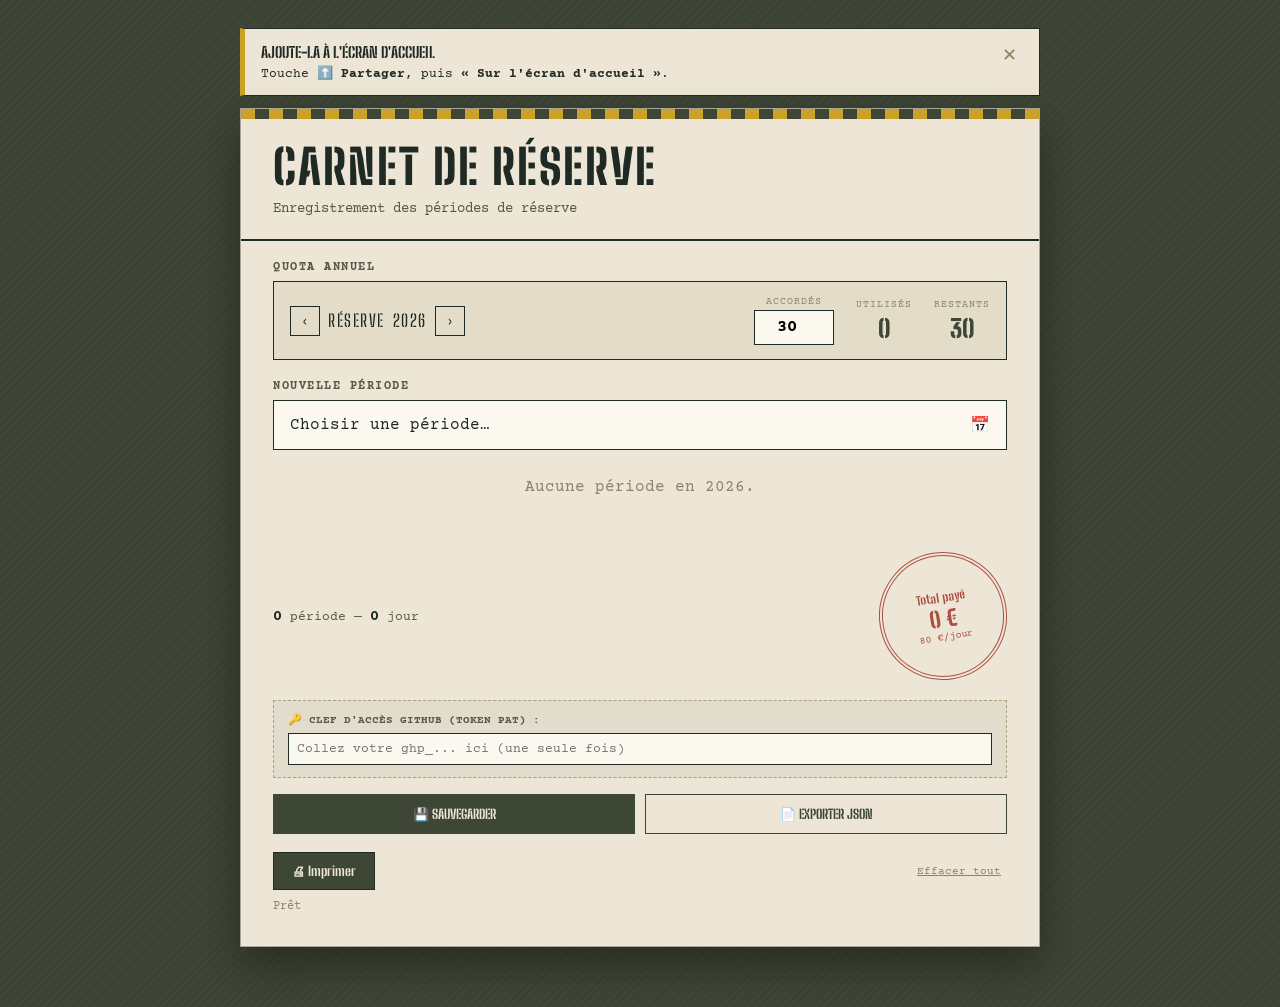
<file: index.html>
<!DOCTYPE html>
<html lang="fr">
<head>
<meta charset="UTF-8">
<meta name="viewport" content="width=device-width, initial-scale=1.0">
<title>Carnet de Réserve</title>
<meta name="apple-mobile-web-app-capable" content="yes">
<meta name="apple-mobile-web-app-status-bar-style" content="black-translucent">
<meta name="apple-mobile-web-app-title" content="Carnet Réserve">
<link rel="apple-touch-icon" href="[data-uri]">
<link rel="preconnect" href="https://fonts.googleapis.com">
<link href="https://fonts.googleapis.com/css2?family=Big+Shoulders+Stencil:wght@600;800&amp;family=Courier+Prime:wght@400;700&amp;display=swap" rel="stylesheet">

<script id="sync-state">
window.__RESERVE_SYNC_STATE__ = {
  "version": 2,
  "periods": [],
  "quotas": { "2026": 30 },
  "updated_at": "2026-08-28T10:10:57.791Z"
};
</script>

<style>
:root{--paper:#EDE6D6;--olive:#3E4636;--khaki:#A9A17E;--ink:#1F2A24;--rust:#A63A2E;--gold:#C9A227;--blue:#2B4C7E;--blue-light:rgba(43,76,126,.28);}
*{box-sizing:border-box;}
html{min-height:100%;}
body{margin:0;min-height:100vh;background:var(--olive);background-image:repeating-linear-gradient(135deg, rgba(0,0,0,.05) 0px, rgba(0,0,0,.05) 2px, transparent 2px, transparent 6px);font-family:'Courier Prime',monospace;color:var(--ink);display:flex;flex-direction:column;align-items:center;padding:28px 14px 60px;}
button, input{font:inherit;}
button{-webkit-tap-highlight-color:transparent;}
.carnet{width:100%;max-width:800px;background:var(--paper);border:1px solid rgba(31,42,36,.35);box-shadow:0 18px 40px rgba(0,0,0,.35), inset 0 0 0 1px rgba(255,255,255,.15);position:relative;padding:0 0 28px;}
.carnet::before{content:"";position:absolute;top:0; left:0; right:0; height:10px;background:repeating-linear-gradient(90deg, var(--gold) 0 14px, var(--olive) 14px 28px);}
header{position:relative;padding:34px 32px 22px;border-bottom:2px solid var(--ink);margin-bottom:10px;}
h1{font-family:'Big Shoulders Stencil',sans-serif;font-weight:800;font-size:48px;letter-spacing:2px;margin:0;text-transform:uppercase;line-height:1;}
.sub{font-size:14px; color:#5b5646; margin-top:10px;}
section{padding:0 32px;}
.field-label{font-size:12px;letter-spacing:1.5px;text-transform:uppercase;color:#5b5646;margin:20px 0 7px;font-weight:700;}
.install-banner{max-width:800px;width:100%;background:var(--paper);border:1px solid var(--ink);border-left:5px solid var(--gold);padding:14px 16px;margin:0 0 12px;font-size:13px;color:var(--ink);display:none;align-items:flex-start;justify-content:space-between;gap:12px;}
.install-banner.show{display:flex;}
.install-banner strong{display:block; font-family:'Big Shoulders Stencil',sans-serif; font-size:15px; margin-bottom:4px; text-transform:uppercase;}
.install-banner .close-banner{background:none; border:none; color:#8b8465; font-size:18px; cursor:pointer;}
.quota-box{border:1px solid var(--ink);background:rgba(169,161,126,.15);padding:14px 16px;display:flex;align-items:center;justify-content:space-between;gap:18px;flex-wrap:wrap;}
.quota-title{font-family:'Big Shoulders Stencil',sans-serif;font-size:17px;letter-spacing:1.5px;text-transform:uppercase;display:flex;align-items:center;gap:8px;}
.year-nav{background:none; border:1px solid var(--ink); color:var(--ink);font-family:'Big Shoulders Stencil',sans-serif; font-size:17px;width:30px; height:30px; cursor:pointer;}
.quota-fields{display:flex; align-items:center; gap:22px; flex-wrap:wrap;}
.quota-field{display:flex; flex-direction:column; align-items:center; gap:3px;}
.quota-field label{font-size:10px; letter-spacing:1px; text-transform:uppercase; color:#8b8465;}
.quota-field input{width:80px; text-align:center; font-weight:700; font-size:17px; padding:7px 4px; border:1px solid var(--ink); background:#fbf8f0;}
.static-num{font-family:'Big Shoulders Stencil',sans-serif; font-size:25px; font-weight:800; color:var(--olive);}
.static-num.over{color:var(--rust);}
.picker-wrap{position:relative;}
.picker-trigger{width:100%; text-align:left; background:#fbf8f0; border:1px solid var(--ink);font-size:16px; padding:14px 16px; color:var(--ink); cursor:pointer;display:flex; justify-content:space-between; align-items:center;}
.calendar-pop{position:absolute; top:calc(100% + 8px); left:0; right:0;background:var(--paper); border:1px solid var(--ink); box-shadow:0 12px 28px rgba(0,0,0,.35);z-index:50; padding:16px; display:none;}
.calendar-pop.open{display:block;}
.cal-nav{display:flex; align-items:center; justify-content:space-between; margin-bottom:12px;}
.cal-nav button{background:none; border:1px solid var(--ink); font-family:'Big Shoulders Stencil',sans-serif; font-size:18px; width:34px; height:34px; cursor:pointer;}
.cal-month{font-family:'Big Shoulders Stencil',sans-serif; font-size:19px; text-transform:uppercase;}
.cal-grid{display:grid; grid-template-columns:repeat(7,1fr); gap:3px;}
.cal-dow{font-size:10px; text-align:center; color:#8b8465; text-transform:uppercase;}
.cal-day{aspect-ratio:1; display:flex; align-items:center; justify-content:center; font-size:13px; cursor:pointer; background:transparent; border:1px solid transparent;}
.cal-day.muted{color:#c7c0aa; cursor:default;}
.cal-day.today{border-color:var(--olive);}
.cal-day.in-range{background:var(--blue-light);}
.cal-day.range-start, .cal-day.range-end{background:var(--blue); color:var(--paper); font-weight:700;}
.cal-footer{display:flex; align-items:center; justify-content:space-between; margin-top:12px; gap:10px; flex-wrap:wrap;}
.weekend-toggle{display:flex; align-items:center; gap:6px; font-size:12px; color:#5b5646; cursor:pointer;}
.btn-confirm{background:var(--olive); color:var(--paper); border:1px solid var(--ink);font-family:'Big Shoulders Stencil',sans-serif; font-weight:700; font-size:14px;padding:10px 18px; cursor:pointer; width:100%; margin-top:12px; text-transform:uppercase;}
.btn-confirm:disabled{opacity:.4; cursor:not-allowed;}
.entry{display:flex; align-items:center; justify-content:space-between; gap:10px; padding:13px 2px; border-bottom:1px dotted #8b8465; font-size:14px;}
.entry .range{font-weight:700;}
.entry .meta{font-size:11px; color:#8b8465; display:block;}
.entry .right{display:flex; align-items:center; gap:10px;}
.entry .amount{color:var(--olive); font-weight:700;}
.entry.paid .range, .entry.paid .amount{color:#8b8465;}
.pay-btn{background:none; border:1px solid var(--khaki); color:#5b5646; font-size:10px; padding:5px 8px; cursor:pointer;}
.pay-btn.is-paid{border:2px solid var(--rust); color:var(--rust); background:rgba(166,58,46,.06); font-weight:700;}
.del{background:none; color:var(--rust); font-weight:700; font-size:15px; border:none; cursor:pointer;}
.empty{padding:28px 2px; text-align:center; color:#8b8465;}
.totals{margin-top:28px; display:flex; align-items:center; justify-content:space-between; gap:18px; flex-wrap:wrap;}
.count{font-size:13px; color:#5b5646;}
.count b{color:var(--ink); font-size:15px;}
.stamp{width:128px; height:128px; border-radius:50%; border:4px double var(--rust); color:var(--rust);display:flex; flex-direction:column; align-items:center; justify-content:center;transform:rotate(-9deg); opacity:.88; text-align:center; padding:6px;}
.stamp .label{font-family:'Big Shoulders Stencil',sans-serif; font-size:12px; font-weight:700;}
.stamp .value{font-family:'Big Shoulders Stencil',sans-serif; font-size:22px; font-weight:800;}
.stamp .rate{font-size:10px;}
.token-config-box{margin:20px 32px 0;padding:12px 14px;background:rgba(31,42,36,.05);border:1px dashed var(--khaki);display:flex;flex-direction:column;gap:6px;}
.token-config-box label{font-size:11px; text-transform:uppercase; font-weight:700; color:#5b5646;}
.token-config-box input{width:100%; padding:8px; border:1px solid var(--ink); background:#fbf8f0; font-size:13px;}
.backup-row{display:grid; grid-template-columns:1fr 1fr; gap:10px; padding:0 32px; margin-top:16px;}
.backup-btn{background:none; color:var(--olive); border:1px solid var(--olive);font-family:'Big Shoulders Stencil',sans-serif; font-weight:700; font-size:13px;padding:11px 10px; cursor:pointer; text-transform:uppercase;}
.backup-btn.main-save{background:var(--olive); color:var(--paper);}
footer{padding:18px 32px 0; display:flex; justify-content:space-between; align-items:center;}
.print-btn{background:var(--olive); color:var(--paper); border:1px solid var(--ink); font-family:'Big Shoulders Stencil',sans-serif; font-weight:700; font-size:13px; padding:10px 18px; cursor:pointer;}
.reset{background:none; color:#8b8465; font-size:11px; text-decoration:underline; border:none; cursor:pointer;}
.status{font-size:12px; color:#8b8465; padding:0 32px; margin-top:10px; min-height:18px;}
.status.error{color:var(--rust); font-weight:700;}
.status.success{color:var(--olive); font-weight:700;}
@media(max-width:650px){body{padding:15px 8px 40px;} header, section, .token-config-box, .backup-row, footer, .status{padding-left:16px; padding-right:16px;} h1{font-size:36px;}}
</style>
</head>

<body>
<div class="install-banner show" id="installBanner">
  <span><strong>Ajoute-la à l'écran d'accueil</strong><span>Touche <b>⬆️ Partager</b>, puis <b>« Sur l'écran d'accueil »</b>.</span></span>
  <button class="close-banner" id="closeBanner" type="button">✕</button>
</div>

<div class="carnet">
<header>
  <h1>Carnet de réserve</h1>
  <div class="sub">Enregistrement des périodes de réserve</div>
</header>

<section>
<div class="field-label">Quota annuel</div>
<div class="quota-box">
  <div class="quota-title">
    <button type="button" class="year-nav" id="prevYear">‹</button>
    Réserve <span id="quotaYear">2026</span>
    <button type="button" class="year-nav" id="nextYear">›</button>
  </div>
  <div class="quota-fields">
    <div class="quota-field"><label for="quotaInput">Accordés</label><input type="number" id="quotaInput" min="0" step="1"></div>
    <div class="quota-field"><label>Utilisés</label><span class="static-num" id="usedDaysVal">0</span></div>
    <div class="quota-field"><label>Restants</label><span class="static-num" id="remainingDaysVal">0</span></div>
  </div>
</div>

<div class="field-label">Nouvelle période</div>
<div class="picker-wrap">
  <button type="button" class="picker-trigger" id="pickerTrigger">
    <span id="pickerLabel" class="ph">Choisir une période…</span><span>📅</span>
  </button>
  <div class="calendar-pop" id="calendarPop">
    <div class="cal-nav">
      <button type="button" id="prevMonth">‹</button>
      <span class="cal-month" id="calMonthLabel">Août 2026</span>
      <button type="button" id="nextMonth">›</button>
    </div>
    <div class="cal-grid" id="calGrid"></div>
    <div class="cal-footer">
      <span class="cal-selection" id="calSelection">Sélectionne le premier jour</span>
      <label class="weekend-toggle"><input type="checkbox" id="includeWeekends"> Inclure week-ends</label>
    </div>
    <button type="button" class="btn-confirm" id="confirmAdd" disabled>Ajouter la période</button>
  </div>
</div>

<div id="monthGroups"></div>

<div class="totals">
  <div class="count" id="countText"></div>
  <div class="stamp">
    <div class="label">Total payé</div>
    <div class="value" id="totalValue">0 €</div>
    <div class="rate">80 €/jour</div>
  </div>
</div>
</section>

<div class="token-config-box">
  <label for="tokenInput">🔑 Clef d'accès GitHub (Token PAT) :</label>
  <input type="password" id="tokenInput" placeholder="Collez votre ghp_... ici (une seule fois)">
</div>

<div class="backup-row">
  <button class="backup-btn main-save" id="saveHtmlBtn" type="button">💾 Sauvegarder</button>
  <button class="backup-btn" id="saveJsonBtn" type="button">📄 Exporter JSON</button>
</div>

<footer>
  <button class="print-btn" id="printBtn" type="button">🖨 Imprimer</button>
  <button class="reset" id="resetBtn" type="button">Effacer tout</button>
</footer>

<div class="status" id="status" aria-live="polite"></div>
</div>

<script>
'use strict';
const RATE = 80; const DEFAULT_QUOTA = 30; const STORAGE_KEY = 'reserve-state-v2';
const GITHUB_USER = 'ICBEST32'; const GITHUB_REPO = 'Carnet-R-serve'; const GITHUB_FILE_PATH = 'index.html';
const MOIS_FR = ['Janvier', 'Février', 'Mars', 'Avril', 'Mai', 'Juin', 'Juillet', 'Août', 'Septembre', 'Octobre', 'Novembre', 'Décembre'];
const DOW_LETTERS = ['L', 'M', 'M', 'J', 'V', 'S', 'D'];
const $ = id => document.getElementById(id);

let periods = [], quotas = {}, selectedYear = new Date().getFullYear(), viewDate = new Date(selectedYear, new Date().getMonth(), 1), selStart = null, selEnd = null, syncing = false;

function setStatus(msg, type = '') { $('status').textContent = msg || ''; $('status').className = 'status ' + type; }
function pad(v) { return String(v).padStart(2, '0'); }
function isValidISO(v) { return typeof v === 'string' && /^\d{4}-\d{2}-\d{2}$/.test(v); }
function fromISO(iso) { if (!isValidISO(iso)) return null; const p = iso.split('-').map(Number); return new Date(p[0], p[1] - 1, p[2]); }
function toISO(d) { return d.getFullYear() + '-' + pad(d.getMonth() + 1) + '-' + pad(d.getDate()); }
function formatShort(iso) { const d = fromISO(iso); return d ? pad(d.getDate()) + '/' + pad(d.getMonth() + 1) : '—'; }
function formatFull(iso) { const d = fromISO(iso); return d ? pad(d.getDate()) + '/' + pad(d.getMonth() + 1) + '/' + d.getFullYear() : '—'; }
function generateId() { return Date.now().toString(36) + '-' + Math.random().toString(36).slice(2, 10); }

function normalizePeriods(input) {
  if (!Array.isArray(input)) return [];
  return input.filter(p => p && isValidISO(p.start) && isValidISO(p.end)).map(p => ({
    id: p.id || generateId(), start: p.start, end: p.end, dates: Array.isArray(p.dates) ? p.dates : [], paid: p.paid === true
  }));
}
function normalizeQuotas(input) {
  if (!input || typeof input !== 'object') return {};
  const res = {}; Object.keys(input).forEach(y => { res[y] = Number(input[y]) || DEFAULT_QUOTA; }); return res;
}
function createState() { return { version: 2, periods: normalizePeriods(periods), quotas: normalizeQuotas(quotas), updated_at: new Date().toISOString() }; }

function initData() {
  const savedToken = localStorage.getItem('github_pat') || '';
  if (savedToken) $('tokenInput').value = savedToken;
  let chosen = null;
  try { const raw = localStorage.getItem(STORAGE_KEY); if (raw) chosen = JSON.parse(raw); } catch (e) {}
  try { const embedded = window.__RESERVE_SYNC_STATE__; if (embedded && (!chosen || new Date(embedded.updated_at) > new Date(chosen.updated_at))) chosen = embedded; } catch (e) {}
  if (chosen) { periods = normalizePeriods(chosen.periods); quotas = normalizeQuotas(chosen.quotas); }
  if (!quotas[selectedYear]) quotas[selectedYear] = DEFAULT_QUOTA;
}

function saveLocalState() { try { localStorage.setItem(STORAGE_KEY, JSON.stringify(createState())); } catch (e) {} }

async function syncWithServer() {
  if (syncing) return;
  const token = $('tokenInput').value.trim();
  if (!token) { setStatus('Veuillez d\'abord collez votre jeton GitHub ci-dessus.', 'error'); return; }
  localStorage.setItem('github_pat', token);

  syncing = true; $('saveHtmlBtn').disabled = true; $('saveHtmlBtn').textContent = '⏳ Enregistrement...'; setStatus('Sauvegarde en cours sur GitHub...', '');

  try {
    const url = `https://api.github.com/repos/${GITHUB_USER}/${GITHUB_REPO}/contents/${GITHUB_FILE_PATH}`;
    const getRes = await fetch(url, { headers: { 'Authorization': `token ${token}`, 'Accept': 'application/vnd.github.v3+json' } });
    if (getRes.status === 401 || getRes.status === 403) throw new Error('Jeton GitHub invalide ou expiré.');
    if (!getRes.ok) throw new Error('Impossible de joindre GitHub.');

    const fileData = await getRes.json();
    const currentHtml = new TextDecoder().decode(Uint8Array.from(atob(fileData.content.replace(/\s/g, '')), c => c.charCodeAt(0)));
    const jsonState = JSON.stringify(createState(), null, 2);
    const newScript = `<script id="sync-state">\nwindow.__RESERVE_SYNC_STATE__ = ${jsonState};\n<\/script>`;
    const updatedHtml = currentHtml.replace(/<script id="sync-state">[\s\S]*?<\/script>/, newScript);

    const encoder = new TextEncoder();
    const encodedContent = btoa(String.fromCharCode(...encoder.encode(updatedHtml)));

    const putRes = await fetch(url, {
      method: 'PUT',
      headers: { 'Authorization': `token ${token}`, 'Content-Type': 'application/json' },
      body: JSON.stringify({ message: 'Mise à jour du carnet', content: encodedContent, sha: fileData.sha })
    });

    if (!putRes.ok) throw new Error('Erreur lors de la mise à jour GitHub.');
    saveLocalState(); setStatus('Sauvegardé avec succès sur GitHub !', 'success');
  } catch (err) { setStatus('Erreur : ' + err.message, 'error'); } 
  finally { syncing = false; $('saveHtmlBtn').disabled = false; $('saveHtmlBtn').textContent = '💾 Sauvegarder'; }
}

function buildDates(startISO, endISO, includeWeekends) {
  const start = fromISO(startISO), end = fromISO(endISO); if (!start || !end) return [];
  const dates = [], cur = new Date(start);
  while (cur <= end) { const day = cur.getDay(); if (includeWeekends || (day !== 0 && day !== 6)) dates.push(toISO(cur)); cur.setDate(cur.getDate() + 1); }
  return dates;
}

function renderAll() {
  $('quotaYear').textContent = selectedYear;
  if (quotas[selectedYear] === undefined) quotas[selectedYear] = DEFAULT_QUOTA;
  $('quotaInput').value = quotas[selectedYear];

  const yearPeriods = periods.filter(p => p.dates.some(d => d.startsWith(String(selectedYear))));
  const used = yearPeriods.reduce((acc, p) => acc + p.dates.filter(d => d.startsWith(String(selectedYear))).length, 0);
  const remaining = quotas[selectedYear] - used;

  $('usedDaysVal').textContent = used; $('remainingDaysVal').textContent = remaining;
  $('remainingDaysVal').className = 'static-num' + (remaining < 0 ? ' over' : '');

  $('calGrid').innerHTML = '';
  DOW_LETTERS.forEach(l => { const d = document.createElement('div'); d.className = 'cal-dow'; d.textContent = l; $('calGrid').appendChild(d); });

  const year = viewDate.getFullYear(), month = viewDate.getMonth();
  $('calMonthLabel').textContent = MOIS_FR[month] + ' ' + year;
  let startDow = new Date(year, month, 1).getDay() - 1; if (startDow === -1) startDow = 6;
  for (let i = 0; i < startDow; i++) { const cell = document.createElement('div'); cell.className = 'cal-day muted'; $('calGrid').appendChild(cell); }

  const daysInMonth = new Date(year, month + 1, 0).getDate(), todayISO = toISO(new Date());
  for (let day = 1; day <= daysInMonth; day++) {
    const iso = toISO(new Date(year, month, day));
    const btn = document.createElement('button'); btn.type = 'button'; btn.className = 'cal-day' + (iso === todayISO ? ' today' : ''); btn.textContent = day;
    if (selStart && !selEnd && iso === selStart) btn.classList.add('range-start');
    if (selStart && selEnd) {
      if (iso === selStart) btn.classList.add('range-start');
      if (iso === selEnd) btn.classList.add('range-end');
      if (iso > selStart && iso < selEnd) btn.classList.add('in-range');
    }
    btn.onclick = () => { if (!selStart || (selStart && selEnd)) { selStart = iso; selEnd = null; } else if (iso >= selStart) { selEnd = iso; } else { selStart = iso; selEnd = null; } renderAll(); };
    $('calGrid').appendChild(btn);
  }

  if (!selStart) { $('calSelection').textContent = 'Sélectionnez la date de début'; $('confirmAdd').disabled = true; }
  else if (!selEnd) { $('calSelection').textContent = 'Du ' + formatShort(selStart) + ' (choisir la fin)'; $('confirmAdd').disabled = true; }
  else { const dates = buildDates(selStart, selEnd, $('includeWeekends').checked); $('calSelection').textContent = formatShort(selStart) + ' → ' + formatShort(selEnd) + ' (' + dates.length + ' j.)'; $('confirmAdd').disabled = false; }

  $('monthGroups').innerHTML = '';
  if (yearPeriods.length === 0) {
    $('monthGroups').innerHTML = '<div class="empty">Aucune période en ' + selectedYear + '.</div>';
    $('countText').innerHTML = '<b>0</b> période — <b>0</b> jour'; $('totalValue').textContent = '0 €'; return;
  }

  let totalPaid = 0, totalDays = 0;
  yearPeriods.sort((a, b) => a.start.localeCompare(b.start)).forEach(p => {
    const dCount = p.dates.filter(d => d.startsWith(String(selectedYear))).length;
    totalDays += dCount; const amt = dCount * RATE; if (p.paid) totalPaid += amt;
    const div = document.createElement('div'); div.className = 'entry' + (p.paid ? ' paid' : '');
    div.innerHTML = `<span><span class="range">${formatShort(p.start)} → ${formatFull(p.end)}</span><span class="meta">${dCount} jour(s)</span></span><span class="right"><span class="amount">${amt} €</span><button type="button" class="pay-btn ${p.paid ? 'is-paid' : ''}">${p.paid ? 'Payé ✓' : 'Payer'}</button><button type="button" class="del">✕</button></span>`;
    div.querySelector('.pay-btn').onclick = () => { p.paid = !p.paid; saveLocalState(); renderAll(); };
    div.querySelector('.del').onclick = () => { if (confirm('Supprimer cette période ?')) { periods = periods.filter(x => x.id !== p.id); saveLocalState(); renderAll(); } };
    $('monthGroups').appendChild(div);
  });

  $('countText').innerHTML = `<b>${yearPeriods.length}</b> période(s) — <b>${totalDays}</b> jour(s)`;
  $('totalValue').textContent = totalPaid + ' €';
}

document.addEventListener('DOMContentLoaded', () => {
  initData();
  $('tokenInput').onchange = (e) => localStorage.setItem('github_pat', e.target.value.trim());
  $('prevYear').onclick = () => { selectedYear--; renderAll(); };
  $('nextYear').onclick = () => { selectedYear++; renderAll(); };
  $('quotaInput').onchange = (e) => { quotas[selectedYear] = Number(e.target.value) || 0; saveLocalState(); renderAll(); };
  $('pickerTrigger').onclick = () => $('calendarPop').classList.toggle('open');
  $('prevMonth').onclick = () => { viewDate.setMonth(viewDate.getMonth() - 1); renderAll(); };
  $('nextMonth').onclick = () => { viewDate.setMonth(viewDate.getMonth() + 1); renderAll(); };
  $('includeWeekends').onchange = () => renderAll();
  $('confirmAdd').onclick = () => {
    const dates = buildDates(selStart, selEnd, $('includeWeekends').checked);
    periods.push({ id: generateId(), start: selStart, end: selEnd, dates: dates, paid: false });
    saveLocalState(); selStart = null; selEnd = null; $('calendarPop').classList.remove('open'); renderAll();
  };
  $('saveHtmlBtn').onclick = syncWithServer;
  $('saveJsonBtn').onclick = () => {
    const blob = new Blob([JSON.stringify(createState(), null, 2)], { type: 'application/json' });
    const a = document.createElement('a'); a.href = URL.createObjectURL(blob); a.download = 'carnet.json'; a.click();
  };
  $('printBtn').onclick = () => window.print();
  $('resetBtn').onclick = () => { if (confirm('Tout réinitialiser ?')) { periods = []; quotas = {}; saveLocalState(); renderAll(); } };
  $('closeBanner').onclick = () => $('installBanner').style.display = 'none';
  renderAll(); setStatus('Prêt');
});
</script>
</body>
</html>
</file>
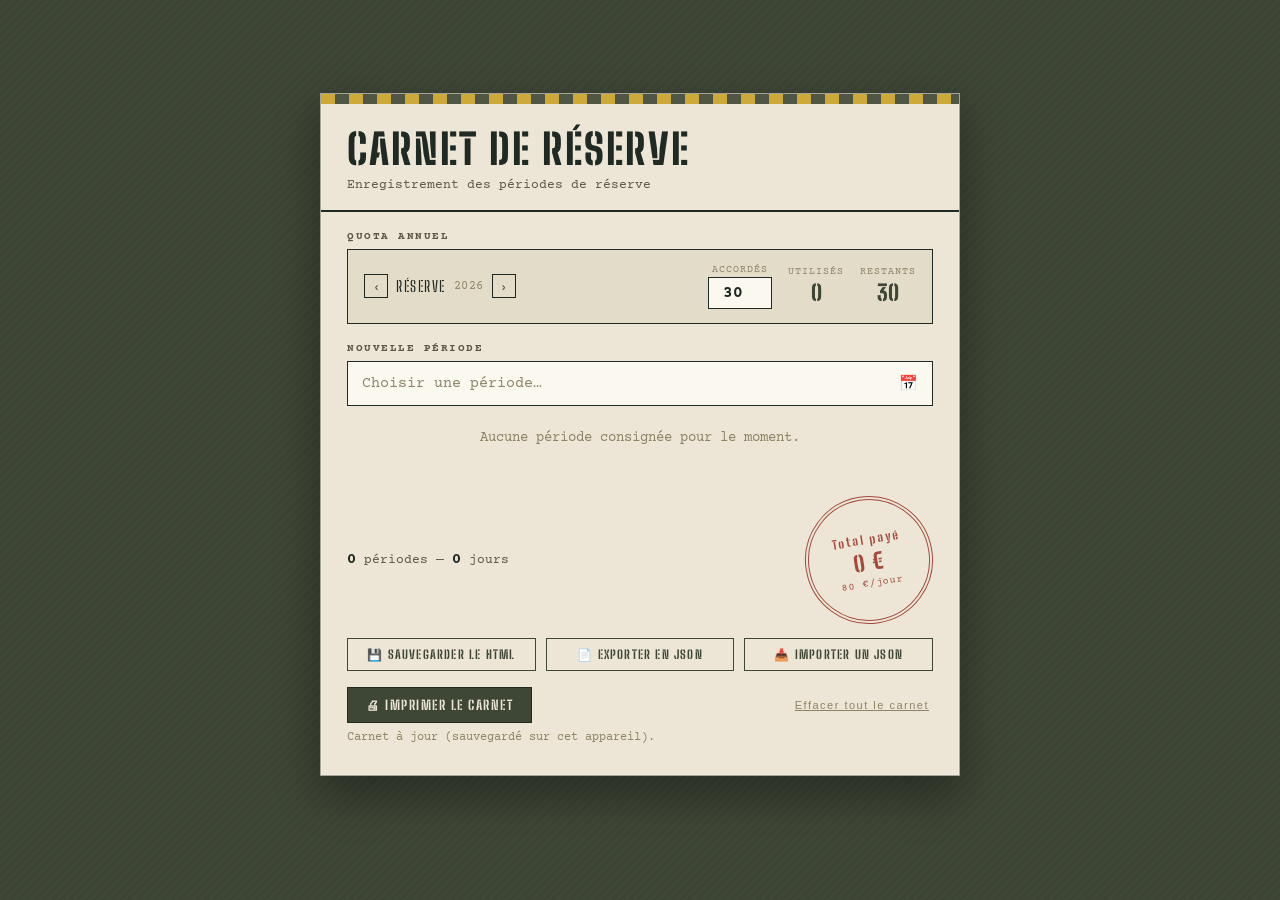
<file: carnet-reserve.html>
<!DOCTYPE html>
<html lang="fr"><head>
<meta charset="UTF-8">
<meta name="viewport" content="width=device-width, initial-scale=1.0">
<title>Carnet de Réserve</title>
<meta name="apple-mobile-web-app-capable" content="yes">
<meta name="apple-mobile-web-app-status-bar-style" content="black-translucent">
<meta name="apple-mobile-web-app-title" content="Carnet Réserve">
<link rel="apple-touch-icon" href="[data-uri]">

<link rel="preconnect" href="https://fonts.googleapis.com">
<link href="https://fonts.googleapis.com/css2?family=Big+Shoulders+Stencil:wght@600;800&amp;family=Courier+Prime:wght@400;700&amp;display=swap" rel="stylesheet">
<style>
  :root{
    --paper: #EDE6D6;
    --olive: #3E4636;
    --khaki: #A9A17E;
    --ink: #1F2A24;
    --rust: #A63A2E;
    --gold: #C9A227;
    --blue: #2B4C7E;
    --blue-light: rgba(43,76,126,0.28);
  }
  *{ box-sizing:border-box; }

  body{
    margin:0;
    min-height:100vh;
    background: var(--olive);
    background-image: repeating-linear-gradient(135deg, rgba(0,0,0,0.05) 0px, rgba(0,0,0,0.05) 2px, transparent 2px, transparent 6px);
    font-family: 'Courier Prime', monospace;
    color: var(--ink);
    display:flex;
    flex-direction: column;
    align-items:center;
    justify-content:center;
    padding: 28px 14px 60px;
  }

  .carnet{
    width:100%;
    max-width: 640px;
    background: var(--paper);
    border: 1px solid rgba(31,42,36,0.35);
    box-shadow: 0 18px 40px rgba(0,0,0,0.35), inset 0 0 0 1px rgba(255,255,255,0.15);
    position:relative;
    padding: 0 0 28px;
  }
  .carnet::before{
    content:"";
    position:absolute; top:0; left:0; right:0; height:10px;
    background: repeating-linear-gradient(90deg, var(--gold) 0 14px, var(--olive) 14px 28px);
    opacity:0.9;
  }

  header{ position:relative; padding: 34px 26px 18px; border-bottom: 2px solid var(--ink); margin-bottom: 10px; }
  h1{ font-family:'Big Shoulders Stencil', sans-serif; font-weight:800; font-size:42px; letter-spacing:2px; margin:0; text-transform:uppercase; line-height:1; }
  .sub{ font-size:13px; color:#5b5646; margin-top:8px; }

  section{ padding: 0 26px; }

  .field-label{ font-size:11px; letter-spacing:1.5px; text-transform:uppercase; color:#5b5646; margin:18px 0 6px; font-weight:700; }

  .install-banner{
    max-width: 640px;
    width:100%;
    background: var(--paper);
    border: 1px solid var(--ink);
    border-left: 5px solid var(--gold);
    padding: 14px 16px;
    margin: 0 0 12px;
    font-size: 13px;
    color: var(--ink);
    display: none;
    align-items: flex-start;
    justify-content: space-between;
    gap: 12px;
    line-height: 1.5;
  }
  .install-banner.show{ display: flex; }
  .install-banner strong{ display:block; font-family:'Big Shoulders Stencil', sans-serif; letter-spacing:1px; font-size:15px; margin-bottom:4px; text-transform:uppercase; }
  .install-banner .steps{ color:#5b5646; }
  .install-banner .share-icon{ font-weight:700; }
  .install-banner .close-banner{
    background:none; border:none; color:#8b8465; font-size:18px; line-height:1; cursor:pointer; padding:0 2px; flex-shrink:0;
  }
  .install-banner .close-banner:hover{ color: var(--rust); }
  @media print{ .install-banner{ display:none !important; } }

  .quota-box{
    border: 1px solid var(--ink);
    background: rgba(169,161,126,0.15);
    padding: 14px 16px;
    display:flex;
    align-items:center;
    justify-content:space-between;
    gap: 14px;
    flex-wrap: wrap;
    margin-top: 6px;
  }
  .quota-title{
    font-family:'Big Shoulders Stencil', sans-serif;
    font-size: 15px;
    letter-spacing: 1.5px;
    text-transform: uppercase;
    color: var(--ink);
    display:flex;
    align-items:center;
    gap: 8px;
  }
  .year-nav{
    background:none; border:1px solid var(--ink); color:var(--ink);
    font-family:'Big Shoulders Stencil', sans-serif; font-size:14px; width:24px; height:24px; cursor:pointer;
    display:flex; align-items:center; justify-content:center; padding:0; flex-shrink:0;
  }
  .year-nav:hover{ background: var(--khaki); }
  .quota-title span{ color:#8b8465; font-size:12px; letter-spacing:0.5px; text-transform:none; font-family:'Courier Prime', monospace; }
  .quota-fields{ display:flex; align-items:center; gap:16px; flex-wrap:wrap; }
  .quota-field{ display:flex; flex-direction:column; align-items:center; gap:2px; }
  .quota-field label{ font-size:10px; letter-spacing:1px; text-transform:uppercase; color:#8b8465; }
  .quota-field input{
    width: 64px;
    text-align:center;
    font-family:'Courier Prime', monospace;
    font-weight:700;
    font-size:16px;
    padding: 6px 4px;
    border: 1px solid var(--ink);
    background: #fbf8f0;
    color: var(--ink);
  }
  .quota-field .static-num{
    font-family:'Big Shoulders Stencil', sans-serif;
    font-size: 22px;
    font-weight: 800;
    color: var(--olive);
  }
  .quota-field .static-num.over{ color: var(--rust); }

  /* --- period picker trigger --- */
  .picker-wrap{ position:relative; }
  .picker-trigger{
    width:100%;
    text-align:left;
    background:#fbf8f0;
    border:1px solid var(--ink);
    font-family:'Courier Prime', monospace;
    font-size:15px;
    padding:12px 14px;
    color: var(--ink);
    cursor:pointer;
    display:flex;
    justify-content:space-between;
    align-items:center;
  }
  .picker-trigger .ph{ color:#8b8465; }
  .picker-trigger:focus-visible{ outline:2px solid var(--rust); outline-offset:1px; }

  .calendar-pop{
    position:absolute;
    top: calc(100% + 8px);
    left:0; right:0;
    background: var(--paper);
    border: 1px solid var(--ink);
    box-shadow: 0 12px 28px rgba(0,0,0,0.35);
    z-index: 20;
    padding: 14px;
    display:none;
  }
  .calendar-pop.open{ display:block; }

  .cal-nav{ display:flex; align-items:center; justify-content:space-between; margin-bottom:10px; }
  .cal-nav button{
    background:none; border:1px solid var(--ink); color:var(--ink);
    font-family:'Big Shoulders Stencil', sans-serif; font-size:16px; width:32px; height:32px; cursor:pointer;
  }
  .cal-nav button:hover{ background: var(--khaki); }
  .cal-month{ font-family:'Big Shoulders Stencil', sans-serif; letter-spacing:1.5px; font-size:18px; text-transform:uppercase; }

  .cal-grid{ display:grid; grid-template-columns:repeat(7,1fr); gap:2px; }
  .cal-dow{ font-size:10px; text-align:center; color:#8b8465; letter-spacing:1px; padding-bottom:4px; text-transform:uppercase; }
  .cal-day{
    aspect-ratio:1; display:flex; align-items:center; justify-content:center;
    font-size:13px; cursor:pointer; background:transparent; border:1px solid transparent; color:var(--ink);
  }
  .cal-day.muted{ color:#c7c0aa; cursor:default; }
  .cal-day.today{ border-color: var(--olive); }
  .cal-day:hover:not(.muted){ background: var(--khaki); }
  .cal-day.in-range{ background: var(--blue-light); }
  .cal-day.range-start, .cal-day.range-end{ background: var(--blue); color: var(--paper); font-weight:700; }

  .cal-footer{ display:flex; align-items:center; justify-content:space-between; margin-top:12px; gap:10px; flex-wrap:wrap; }
  .cal-selection{ font-size:12px; color:#5b5646; }
  .weekend-toggle{ display:flex; align-items:center; gap:6px; font-size:12px; color:#5b5646; cursor:pointer; user-select:none; }
  .weekend-toggle input{ accent-color: var(--rust); width:14px; height:14px; }

  .btn-confirm{
    background: var(--olive); color: var(--paper); border:1px solid var(--ink);
    font-family:'Big Shoulders Stencil', sans-serif; font-weight:700; letter-spacing:1.5px; text-transform:uppercase;
    font-size:14px; padding:9px 18px; cursor:pointer; width:100%; margin-top:10px;
  }
  .btn-confirm:hover{ background: var(--ink); }
  .btn-confirm:disabled{ opacity:0.4; cursor:not-allowed; }

  /* --- month groups --- */
  .month-group{ margin-top: 22px; }
  .month-title{
    font-family:'Big Shoulders Stencil', sans-serif;
    font-size:16px; letter-spacing:2px; text-transform:uppercase; color:var(--olive);
    display:flex; align-items:center; gap:10px;
    margin-bottom:6px;
  }
  .month-title::after{ content:""; flex:1; height:0; border-top:2px double var(--ink); }

  ul.period-list{ list-style:none; margin:0; padding:0; }

  li.entry{
    position:relative;
    display:flex; align-items:center; justify-content:space-between; gap:10px;
    padding: 12px 2px; border-bottom: 1px dotted #8b8465; font-size:14px; overflow:hidden;
  }
  li.entry .range{ font-weight:700; letter-spacing:0.3px; }
  li.entry .meta{ font-size:11px; color:#8b8465; display:block; margin-top:2px; }
  li.entry .right{ display:flex; align-items:center; gap:10px; flex-shrink:0; }
  li.entry .amount{ color:var(--olive); font-weight:700; }

  li.entry.paid .range, li.entry.paid .amount{ color:#8b8465; }

  .pay-btn{
    background:none; border:1px solid var(--khaki); color:#5b5646;
    font-family:'Courier Prime', monospace; font-size:10px; letter-spacing:1px; text-transform:uppercase;
    padding:4px 8px; cursor:pointer;
  }
  .pay-btn:hover{ border-color: var(--rust); color: var(--rust); }
  .pay-btn.is-paid{
    border: 2px solid var(--rust);
    border-radius: 2px;
    color: var(--rust);
    background: rgba(166,58,46,0.06);
    transform: rotate(-7deg);
    display: inline-block;
    font-weight: 700;
    letter-spacing: 1.5px;
    opacity: 0.72;
    mix-blend-mode: multiply;
    box-shadow:
      inset 0 0 0 1px rgba(166,58,46,0.25),
      0 0 3px rgba(166,58,46,0.15);
    filter: saturate(0.85) contrast(1.1);
    text-shadow: 0 0 1px rgba(166,58,46,0.3);
  }
  .pay-btn.is-paid:hover{ opacity: 0.9; }

  .del{
    background:none; color:var(--rust); font-family:'Courier Prime', monospace; font-weight:700;
    font-size:15px; padding:2px 6px; border:1px solid transparent; cursor:pointer;
  }
  .del:hover{ border-color: var(--rust); }

  .empty{ padding:24px 2px; text-align:center; color:#8b8465; font-size:14px; }

  .totals{ margin-top:26px; display:flex; align-items:center; justify-content:space-between; gap:18px; flex-wrap:wrap; }
  .count{ font-size:13px; color:#5b5646; line-height:1.6; }
  .count b{ color:var(--ink); font-size:15px; }
  .count .sub-line{ font-size:12px; color:#8b8465; }

  .stamp{
    width:128px; height:128px; border-radius:50%; border:4px double var(--rust); color:var(--rust);
    display:flex; flex-direction:column; align-items:center; justify-content:center;
    transform: rotate(-9deg); opacity:0.88; flex-shrink:0; mix-blend-mode:multiply; text-align:center; padding:6px;
  }
  .stamp .label{ font-family:'Big Shoulders Stencil', sans-serif; font-size:12px; letter-spacing:2px; font-weight:700; }
  .stamp .value{ font-family:'Big Shoulders Stencil', sans-serif; font-size:22px; font-weight:800; letter-spacing:1px; margin:2px 0; }
  .stamp .rate{ font-size:10px; letter-spacing:1px; }

  footer{ padding:16px 26px 0; display:flex; justify-content:space-between; align-items:center; gap:12px; }
  .print-btn{
    background: var(--olive); color: var(--paper); border:1px solid var(--ink);
    font-family:'Big Shoulders Stencil', sans-serif; font-weight:700; letter-spacing:1.5px; text-transform:uppercase;
    font-size:13px; padding:9px 18px; cursor:pointer;
  }
  .print-btn:hover{ background: var(--ink); }

  .backup-row{
    display:flex;
    gap:10px;
    flex-wrap: wrap;
    padding: 0 26px;
    margin-top: 14px;
  }
  .backup-btn{
    background: none;
    color: var(--olive);
    border: 1px solid var(--olive);
    font-family:'Big Shoulders Stencil', sans-serif; font-weight:700; letter-spacing:1.2px; text-transform:uppercase;
    font-size: 12px;
    padding: 8px 14px;
    cursor: pointer;
    flex: 1;
    min-width: 160px;
  }
  .backup-btn:hover{ background: var(--khaki); }
  @media print{ .backup-row{ display:none !important; } }
  .reset{ background:none; color:#8b8465; font-size:11px; letter-spacing:1.5px; text-decoration:underline; padding:4px; cursor:pointer; border:none; }
  .reset:hover{ color:var(--rust); }

  @media print{
    body{ background:#fff; padding:0; -webkit-print-color-adjust: exact; print-color-adjust: exact; }
    .carnet{ box-shadow:none; border:none; max-width:100%; }
    .carnet::before{ display:none; }
    .picker-wrap, footer, .status{ display:none !important; }
    .pay-btn, .del{ display:none !important; }
    li.entry.paid::after{ content:"— PAYÉ"; color:var(--rust); font-weight:700; font-size:11px; letter-spacing:1px; margin-left:8px; }
    .month-group{ page-break-inside: avoid; }
    .totals{
      page-break-inside: avoid;
      break-inside: avoid;
      margin-top: 30px;
      border-top: 1px solid var(--ink);
      padding-top: 18px;
    }
    .stamp{
      mix-blend-mode: normal !important;
      opacity: 1 !important;
      -webkit-print-color-adjust: exact;
      print-color-adjust: exact;
    }
    @page{ size:A4; margin:16mm; }
  }

  .status{ font-size:12px; color:#8b8465; padding:0 26px; margin-top:8px; min-height:16px; }

  @media (max-width:420px){
    h1{ font-size:32px; }
    .stamp{ width:104px; height:104px; }
    li.entry{ flex-wrap:wrap; }
  }
</style>
</head>
<body>

<div class="install-banner" id="installBanner">
  <span>
    <strong>Ajoute-la à l'écran d'accueil</strong>
    <span class="steps">Touche <span class="share-icon">⬆️ Partager</span> en bas de Safari, puis <b>« Sur l'écran d'accueil »</b>. Tu pourras ensuite l'ouvrir comme une vraie appli.</span>
  </span>
  <button class="close-banner" id="closeBanner" aria-label="Fermer">✕</button>
</div>

<div class="carnet">
  <header>
    <h1>Carnet de réserve</h1>
    <div class="sub">Enregistrement des périodes de réserve</div>
  </header>

  <section>
    <div class="field-label">Quota annuel</div>
    <div class="quota-box">
      <div class="quota-title">
        <button type="button" class="year-nav" id="prevYear" aria-label="Année précédente">‹</button>
        Réserve <span id="quotaYear">2025</span>
        <button type="button" class="year-nav" id="nextYear" aria-label="Année suivante">›</button>
      </div>
      <div class="quota-fields">
        <div class="quota-field">
          <label for="quotaInput">Accordés</label>
          <input type="number" id="quotaInput" min="0" step="1" inputmode="numeric">
        </div>
        <div class="quota-field">
          <label>Utilisés</label>
          <span class="static-num" id="usedDaysVal">0</span>
        </div>
        <div class="quota-field">
          <label>Restants</label>
          <span class="static-num" id="remainingDaysVal">30</span>
        </div>
      </div>
    </div>

    <div class="field-label">Nouvelle période</div>
    <div class="picker-wrap">
      <button type="button" class="picker-trigger" id="pickerTrigger">
        <span id="pickerLabel" class="ph">Choisir une période…</span>
        <span>📅</span>
      </button>

      <div class="calendar-pop" id="calendarPop">
        <div class="cal-nav">
          <button type="button" id="prevMonth" aria-label="Mois précédent">‹</button>
          <span class="cal-month" id="calMonthLabel">Août 2026</span>
          <button type="button" id="nextMonth" aria-label="Mois suivant">›</button>
        </div>
        <div class="cal-grid" id="calGrid"><div class="cal-dow">L</div><div class="cal-dow">M</div><div class="cal-dow">M</div><div class="cal-dow">J</div><div class="cal-dow">V</div><div class="cal-dow">S</div><div class="cal-dow">D</div><div class="cal-day muted"></div><div class="cal-day muted"></div><div class="cal-day muted"></div><div class="cal-day muted"></div><div class="cal-day muted"></div><button type="button" class="cal-day">1</button><button type="button" class="cal-day">2</button><button type="button" class="cal-day">3</button><button type="button" class="cal-day">4</button><button type="button" class="cal-day">5</button><button type="button" class="cal-day">6</button><button type="button" class="cal-day">7</button><button type="button" class="cal-day">8</button><button type="button" class="cal-day">9</button><button type="button" class="cal-day">10</button><button type="button" class="cal-day">11</button><button type="button" class="cal-day">12</button><button type="button" class="cal-day">13</button><button type="button" class="cal-day range-start">14</button><button type="button" class="cal-day in-range">15</button><button type="button" class="cal-day in-range">16</button><button type="button" class="cal-day in-range">17</button><button type="button" class="cal-day range-end">18</button><button type="button" class="cal-day">19</button><button type="button" class="cal-day">20</button><button type="button" class="cal-day">21</button><button type="button" class="cal-day">22</button><button type="button" class="cal-day">23</button><button type="button" class="cal-day">24</button><button type="button" class="cal-day">25</button><button type="button" class="cal-day">26</button><button type="button" class="cal-day today">27</button><button type="button" class="cal-day">28</button><button type="button" class="cal-day">29</button><button type="button" class="cal-day">30</button><button type="button" class="cal-day">31</button></div>
        <div class="cal-footer">
          <span class="cal-selection" id="calSelection">Du 14/08/2026 au 18/08/2026</span>
          <label class="weekend-toggle">
            <input type="checkbox" id="includeWeekends">
            Inclure week-ends
          </label>
        </div>
        <button type="button" class="btn-confirm" id="confirmAdd">Ajouter la période</button>
      </div>
    </div>

    <div id="monthGroups"><div class="month-group"><div class="month-title">Août 2026</div><ul class="period-list"><li class="entry paid">
          <span>
            <span class="range">14/08 → 18/08/2026</span>
            <span class="meta">3 jours</span>
          </span>
          <span class="right">
            <span class="amount">240 €</span>
            <button class="pay-btn is-paid" data-id="mtbq46uytodw">Payé ✓</button>
            <button class="del" data-id="mtbq46uytodw" aria-label="Supprimer la période">✕</button>
          </span>
        </li></ul></div></div>

    <div class="totals">
      <div class="count" id="countText"><b>1</b> période — <b>3</b> jours</div>
      <div class="stamp">
        <div class="label">Total payé</div>
        <div class="value" id="totalValue">240 €</div>
        <div class="rate">80 €/jour</div>
      </div>
    </div>
  </section>

  <div class="backup-row">
    <button class="backup-btn" id="saveHtmlBtn">💾 Sauvegarder le HTML</button>
    <button class="backup-btn" id="saveJsonBtn">📄 Exporter en JSON</button>
    <button class="backup-btn" id="loadJsonBtn">📥 Importer un JSON</button>
    <input type="file" id="jsonFileInput" accept="application/json,.json" style="display:none;">
  </div>

  <footer>
    <button class="print-btn" id="printBtn">🖨 Imprimer le carnet</button>
    <button class="reset" id="resetBtn">Effacer tout le carnet</button>
  </footer>
  <div class="status" id="status" style="color: rgb(139, 132, 101);">Carnet à jour (sauvegardé sur cet appareil).</div>
</div>

<script>
const RATE = 80;
const STORAGE_KEY = 'reserve-periods';
const monthGroupsEl = document.getElementById('monthGroups');
const countText = document.getElementById('countText');
const totalValue = document.getElementById('totalValue');
const statusEl = document.getElementById('status');

const pickerTrigger = document.getElementById('pickerTrigger');
const pickerLabel = document.getElementById('pickerLabel');
const calendarPop = document.getElementById('calendarPop');
const calGrid = document.getElementById('calGrid');
const calMonthLabel = document.getElementById('calMonthLabel');
const calSelection = document.getElementById('calSelection');
const prevMonthBtn = document.getElementById('prevMonth');
const nextMonthBtn = document.getElementById('nextMonth');
const includeWeekendsChk = document.getElementById('includeWeekends');
const confirmBtn = document.getElementById('confirmAdd');

const MOIS_FR = ['Janvier','Février','Mars','Avril','Mai','Juin','Juillet','Août','Septembre','Octobre','Novembre','Décembre'];
const MOIS_FR_SHORT = ['jan.','fév.','mars','avr.','mai','juin','juil.','août','sept.','oct.','nov.','déc.'];
const DOW_LETTERS = ['L','M','M','J','V','S','D'];

let periods = [];
let quotas = {};
let selectedYear = new Date().getFullYear();
const quotaYearEl = document.getElementById('quotaYear');
const prevYearBtn = document.getElementById('prevYear');
const nextYearBtn = document.getElementById('nextYear');
const quotaInput = document.getElementById('quotaInput');
const usedDaysVal = document.getElementById('usedDaysVal');
const remainingDaysVal = document.getElementById('remainingDaysVal');
quotaYearEl.textContent = selectedYear;

prevYearBtn.addEventListener('click', ()=>{
  selectedYear -= 1;
  quotaYearEl.textContent = selectedYear;
  quotaInput.value = quotas[selectedYear] ?? 30;
  updateQuotaDisplay();
});
nextYearBtn.addEventListener('click', ()=>{
  selectedYear += 1;
  quotaYearEl.textContent = selectedYear;
  quotaInput.value = quotas[selectedYear] ?? 30;
  updateQuotaDisplay();
});
let viewDate = new Date();
viewDate.setDate(1);
let selStart = null;
let selEnd = null;

function setStatus(msg, isError){
  statusEl.textContent = msg || '';
  statusEl.style.color = isError ? '#A63A2E' : '#8b8465';
}

function pad(n){ return String(n).padStart(2,'0'); }
function toISO(d){ return `${d.getFullYear()}-${pad(d.getMonth()+1)}-${pad(d.getDate())}`; }
function fromISO(iso){ return new Date(iso + 'T00:00:00'); }
function formatShort(iso){
  const d = fromISO(iso);
  return `${pad(d.getDate())}/${pad(d.getMonth()+1)}`;
}
function formatFull(iso){
  const d = fromISO(iso);
  return `${pad(d.getDate())}/${pad(d.getMonth()+1)}/${d.getFullYear()}`;
}

/* ---------- storage (window.storage si dispo, sinon localStorage) ---------- */
const hasClaudeStorage = () => typeof window.storage !== 'undefined' && window.storage && typeof window.storage.get === 'function';

async function loadPeriods(){
  try{
    if(hasClaudeStorage()){
      const result = await window.storage.get(STORAGE_KEY, false);
      periods = result && result.value ? JSON.parse(result.value) : [];
    } else {
      const raw = localStorage.getItem(STORAGE_KEY);
      periods = raw ? JSON.parse(raw) : [];
    }
  }catch(e){
    periods = [];
  }
  render();
}
async function savePeriods(){
  try{
    if(hasClaudeStorage()){
      const result = await window.storage.set(STORAGE_KEY, JSON.stringify(periods), false);
      setStatus(result ? 'Carnet à jour.' : 'Échec de la sauvegarde. Réessaie.', !result);
    } else {
      localStorage.setItem(STORAGE_KEY, JSON.stringify(periods));
      setStatus('Carnet à jour (sauvegardé sur cet appareil).', false);
    }
  }catch(e){
    setStatus('Échec de la sauvegarde. Réessaie.', true);
  }
}

const QUOTA_KEY = 'reserve-quotas';
async function loadQuotas(){
  try{
    if(hasClaudeStorage()){
      const result = await window.storage.get(QUOTA_KEY, false);
      quotas = result && result.value ? JSON.parse(result.value) : {};
    } else {
      const raw = localStorage.getItem(QUOTA_KEY);
      quotas = raw ? JSON.parse(raw) : {};
    }
  }catch(e){
    quotas = {};
  }
  quotaInput.value = quotas[selectedYear] ?? 30;
  updateQuotaDisplay();
}
async function saveQuotas(){
  try{
    if(hasClaudeStorage()){
      await window.storage.set(QUOTA_KEY, JSON.stringify(quotas), false);
    } else {
      localStorage.setItem(QUOTA_KEY, JSON.stringify(quotas));
    }
  }catch(e){ /* silencieux : le quota n'est pas critique */ }
}

function updateQuotaDisplay(){
  const usedDays = periods
    .flatMap(p => p.dates)
    .filter(iso => fromISO(iso).getFullYear() === selectedYear)
    .length;
  const granted = parseInt(quotaInput.value, 10) || 0;
  const remaining = granted - usedDays;

  usedDaysVal.textContent = usedDays;
  remainingDaysVal.textContent = remaining;
  remainingDaysVal.classList.toggle('over', remaining < 0);
}

quotaInput.addEventListener('input', async ()=>{
  quotas[selectedYear] = parseInt(quotaInput.value, 10) || 0;
  updateQuotaDisplay();
  await saveQuotas();
});

/* ---------- calendar rendering ---------- */
function renderCalendar(){
  calMonthLabel.textContent = `${MOIS_FR[viewDate.getMonth()]} ${viewDate.getFullYear()}`;
  calGrid.innerHTML = '';

  DOW_LETTERS.forEach(l=>{
    const el = document.createElement('div');
    el.className = 'cal-dow';
    el.textContent = l;
    calGrid.appendChild(el);
  });

  const firstOfMonth = new Date(viewDate.getFullYear(), viewDate.getMonth(), 1);
  let startOffset = firstOfMonth.getDay() - 1;
  if(startOffset < 0) startOffset = 6;

  const daysInMonth = new Date(viewDate.getFullYear(), viewDate.getMonth()+1, 0).getDate();
  const todayISO = toISO(new Date());

  for(let i=0;i<startOffset;i++){
    const el = document.createElement('div');
    el.className = 'cal-day muted';
    calGrid.appendChild(el);
  }

  for(let day=1; day<=daysInMonth; day++){
    const d = new Date(viewDate.getFullYear(), viewDate.getMonth(), day);
    const iso = toISO(d);
    const el = document.createElement('button');
    el.type = 'button';
    el.className = 'cal-day';
    el.textContent = day;
    if(iso === todayISO) el.classList.add('today');

    if(selStart && iso === selStart) el.classList.add('range-start');
    if(selEnd && iso === selEnd) el.classList.add('range-end');
    if(selStart && selEnd && iso > selStart && iso < selEnd) el.classList.add('in-range');
    if(selStart && !selEnd && iso === selStart) el.classList.add('range-start');

    el.addEventListener('click', () => onDayClick(iso));
    calGrid.appendChild(el);
  }

  updateSelectionLabel();
}

function onDayClick(iso){
  if(!selStart || (selStart && selEnd)){
    selStart = iso;
    selEnd = null;
  } else {
    if(iso < selStart){
      selEnd = selStart;
      selStart = iso;
    } else {
      selEnd = iso;
    }
  }
  renderCalendar();
}

function updateSelectionLabel(){
  if(selStart && selEnd){
    calSelection.textContent = `Du ${formatFull(selStart)} au ${formatFull(selEnd)}`;
    confirmBtn.disabled = false;
  } else if(selStart){
    calSelection.textContent = `Début : ${formatFull(selStart)} — choisis la fin`;
    confirmBtn.disabled = true;
  } else {
    calSelection.textContent = 'Sélectionne le premier jour';
    confirmBtn.disabled = true;
  }
}

function openCalendar(){
  calendarPop.classList.add('open');
  renderCalendar();
}
function closeCalendar(){
  calendarPop.classList.remove('open');
}

pickerTrigger.addEventListener('click', (e)=>{
  e.stopPropagation();
  openCalendar();
});
prevMonthBtn.addEventListener('click', ()=>{
  viewDate.setMonth(viewDate.getMonth()-1);
  renderCalendar();
});
nextMonthBtn.addEventListener('click', ()=>{
  viewDate.setMonth(viewDate.getMonth()+1);
  renderCalendar();
});

/* ---------- add period ---------- */
confirmBtn.addEventListener('click', async ()=>{
  if(!selStart || !selEnd) return;

  const weekendsOk = includeWeekendsChk.checked;
  const dates = [];
  let cursor = fromISO(selStart);
  const last = fromISO(selEnd);
  while(cursor <= last){
    const dow = cursor.getDay();
    const isWeekend = (dow === 0 || dow === 6);
    if(weekendsOk || !isWeekend){
      dates.push(toISO(cursor));
    }
    cursor.setDate(cursor.getDate()+1);
  }

  if(dates.length === 0){
    setStatus('Aucun jour ouvré dans cette période.', true);
    return;
  }

  const allExisting = new Set(periods.flatMap(p => p.dates));
  const overlap = dates.some(d => allExisting.has(d));
  if(overlap){
    setStatus('Cette période chevauche des jours déjà consignés.', true);
    return;
  }

  periods.push({
    id: Date.now().toString(36) + Math.random().toString(36).slice(2,6),
    start: selStart,
    end: selEnd,
    dates,
    paid: false
  });

  selStart = null; selEnd = null;
  includeWeekendsChk.checked = false;
  closeCalendar();
  pickerLabel.textContent = 'Choisir une période…';
  pickerLabel.classList.add('ph');
  render();
  await savePeriods();
});

/* ---------- render list grouped by month ---------- */
function monthKey(iso){
  const d = fromISO(iso);
  return `${d.getFullYear()}-${pad(d.getMonth()+1)}`;
}

function render(){
  monthGroupsEl.innerHTML = '';
  const sorted = [...periods].sort((a,b)=> a.start.localeCompare(b.start));

  if(sorted.length === 0){
    monthGroupsEl.innerHTML = '<div class="empty">Aucune période consignée pour le moment.</div>';
  } else {
    const groups = {};
    sorted.forEach(p=>{
      const key = monthKey(p.start);
      if(!groups[key]) groups[key] = [];
      groups[key].push(p);
    });

    Object.keys(groups).sort().forEach(key=>{
      const [y,m] = key.split('-');
      const groupEl = document.createElement('div');
      groupEl.className = 'month-group';
      groupEl.innerHTML = `<div class="month-title">${MOIS_FR[parseInt(m,10)-1]} ${y}</div>`;
      const ul = document.createElement('ul');
      ul.className = 'period-list';

      groups[key].forEach(p=>{
        const amount = p.dates.length * RATE;
        const li = document.createElement('li');
        li.className = 'entry' + (p.paid ? ' paid' : '');
        const rangeLabel = p.start === p.end
          ? formatFull(p.start)
          : `${formatShort(p.start)} → ${formatFull(p.end)}`;
        li.innerHTML = `
          <span>
            <span class="range">${rangeLabel}</span>
            <span class="meta">${p.dates.length} jour${p.dates.length===1?'':'s'}</span>
          </span>
          <span class="right">
            <span class="amount">${amount} €</span>
            <button class="pay-btn ${p.paid?'is-paid':''}" data-id="${p.id}">${p.paid ? 'Payé ✓' : 'Marquer payé'}</button>
            <button class="del" data-id="${p.id}" aria-label="Supprimer la période">✕</button>
          </span>
        `;
        ul.appendChild(li);
      });

      groupEl.appendChild(ul);
      monthGroupsEl.appendChild(groupEl);
    });
  }

  const totalDays = sorted.reduce((s,p)=> s + p.dates.length, 0);
  const paidDays = sorted.filter(p=>p.paid).reduce((s,p)=> s + p.dates.length, 0);
  const paidAmount = paidDays * RATE;
  const pendingDays = totalDays - paidDays;
  const pendingAmount = pendingDays * RATE;

  countText.innerHTML = `<b>${sorted.length}</b> période${sorted.length===1?'':'s'} — <b>${totalDays}</b> jour${totalDays===1?'':'s'}`
    + (pendingDays > 0 ? `<div class="sub-line">dont ${pendingAmount} € en attente de paiement (${pendingDays} j.)</div>` : '');
  totalValue.textContent = `${paidAmount} €`;
  updateQuotaDisplay();
}

monthGroupsEl.addEventListener('click', async (e)=>{
  const payBtn = e.target.closest('.pay-btn');
  const delBtn = e.target.closest('.del');
  if(payBtn){
    const id = payBtn.dataset.id;
    const p = periods.find(x=>x.id===id);
    if(p){ p.paid = !p.paid; render(); await savePeriods(); }
  }
  if(delBtn){
    const id = delBtn.dataset.id;
    periods = periods.filter(x=>x.id!==id);
    render();
    await savePeriods();
  }
});

document.getElementById('printBtn').addEventListener('click', ()=>{
  window.print();
});

function downloadBlob(content, filename, type){
  const blob = new Blob([content], {type});
  const url = URL.createObjectURL(blob);
  const a = document.createElement('a');
  a.href = url;
  a.download = filename;
  document.body.appendChild(a);
  a.click();
  document.body.removeChild(a);
  setTimeout(()=> URL.revokeObjectURL(url), 2000);
}

document.getElementById('saveHtmlBtn').addEventListener('click', ()=>{
  const fullHtml = '<!DOCTYPE html>\n' + document.documentElement.outerHTML;
  downloadBlob(fullHtml, 'carnet-reserve.html', 'text/html');
  setStatus('Fichier HTML téléchargé — ouvre-le ensuite depuis Fichiers.', false);
});

document.getElementById('saveJsonBtn').addEventListener('click', ()=>{
  const exportData = {
    exported_at: new Date().toISOString(),
    periods,
    quotas
  };
  downloadBlob(JSON.stringify(exportData, null, 2), 'carnet-reserve-donnees.json', 'application/json');
  setStatus('Fichier JSON exporté.', false);
});

const jsonFileInput = document.getElementById('jsonFileInput');
document.getElementById('loadJsonBtn').addEventListener('click', ()=>{
  jsonFileInput.value = '';
  jsonFileInput.click();
});

jsonFileInput.addEventListener('change', async (e)=>{
  const file = e.target.files[0];
  if(!file) return;

  try{
    const text = await file.text();
    const data = JSON.parse(text);

    if(!data || !Array.isArray(data.periods)){
      setStatus('Fichier JSON invalide : format non reconnu.', true);
      return;
    }

    const validPeriods = data.periods.every(p =>
      p && typeof p.id === 'string' && typeof p.start === 'string'
      && typeof p.end === 'string' && Array.isArray(p.dates)
    );
    if(!validPeriods){
      setStatus('Fichier JSON invalide : périodes mal formées.', true);
      return;
    }

    const ok = confirm(`Importer ce fichier remplacera toutes les données actuelles (${periods.length} période(s)) par ${data.periods.length} période(s). Continuer ?`);
    if(!ok) return;

    periods = data.periods;
    quotas = (data.quotas && typeof data.quotas === 'object') ? data.quotas : {};
    quotaInput.value = quotas[selectedYear] ?? 30;

    render();
    await savePeriods();
    await saveQuotas();
    setStatus('Import réussi.', false);
  }catch(err){
    setStatus('Échec de la lecture du fichier JSON.', true);
  }
});

document.getElementById('resetBtn').addEventListener('click', async ()=>{
  if(!confirm('Effacer toutes les périodes consignées ? Cette action est irréversible.')) return;
  periods = [];
  render();
  await savePeriods();
});

loadQuotas().then(loadPeriods);

/* ---------- bannière écran d'accueil (iOS Safari uniquement) ---------- */
(function initInstallBanner(){
  const banner = document.getElementById('installBanner');
  const closeBtn = document.getElementById('closeBanner');
  const DISMISS_KEY = 'reserve-install-banner-dismissed';

  const isIOS = /iphone|ipad|ipod/i.test(navigator.userAgent);
  const isStandalone = window.navigator.standalone === true
    || window.matchMedia('(display-mode: standalone)').matches;

  let dismissed = false;
  try{ dismissed = localStorage.getItem(DISMISS_KEY) === '1'; }catch(e){}

  if(isIOS && !isStandalone && !dismissed){
    banner.classList.add('show');
  }

  closeBtn.addEventListener('click', ()=>{
    banner.classList.remove('show');
    try{ localStorage.setItem(DISMISS_KEY, '1'); }catch(e){}
  });
})();
</script>




</body></html>
</file>
